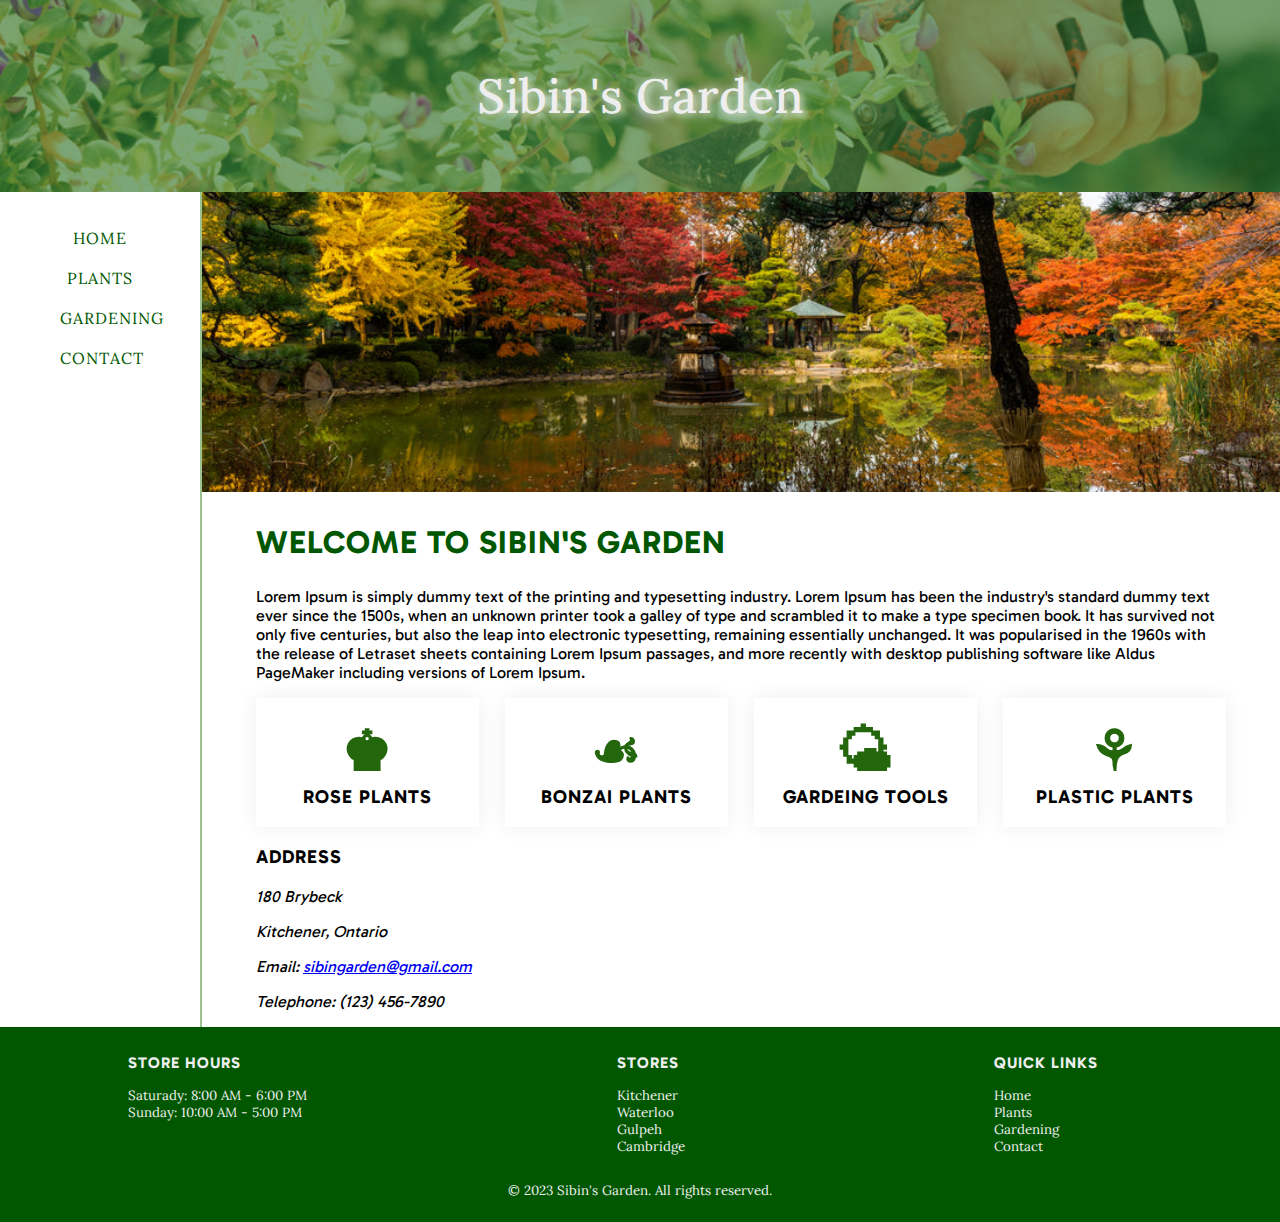
<file: index.html>
<!DOCTYPE html>
<html lang="en">

<head>
    <meta charset="UTF-8">
    <meta name="viewport" content="width=device-width, initial-scale=1.0">
    <title>Sibin's Garden</title>
    <link rel="stylesheet" type="text/css" href="site.css">
</head>

<body>
    <div id="pagecontainer">
        <header>
            <h1><a href="index.html">Sibin's Garden</a></h1>
        </header>

        <nav>
            <ul>
                <li><a href="index.html">Home</a></li>
                <li><a href="plants.html">Plants</a></li>
                <li><a href="gardening.html">Gardening</a></li>
                <li><a href="contact.html">Contact</a></li>
            </ul>
        </nav>

        <main>
            <img id="heroimg" class="desktop" src="./imgs/zen-garden-with-autumn-colors.jpg" alt="Zen Garden">
            <div id="wrapper">
                <h2>Welcome to Sibin's Garden</h2>
                <p>Lorem Ipsum is simply dummy text of the printing and typesetting industry. Lorem Ipsum has been the
                    industry's standard dummy text ever since the 1500s, when an unknown printer took a galley of type
                    and
                    scrambled it to make a type specimen book.
                    It has survived not only five centuries, but also the leap into electronic typesetting, remaining
                    essentially unchanged. It was popularised in the 1960s with the release of Letraset sheets
                    containing
                    Lorem Ipsum passages, and more recently with
                    desktop publishing software like Aldus PageMaker including versions of Lorem Ipsum.
                </p>
                <div id="multicol">
                    <section class="item25">
                        <h3><span class="icon">&#x265A;</span>Rose Plants</h3>
                    </section>
                    <section class="item25">
                        <h3><span class="icon">&#x2619;</span>Bonzai Plants</h3>
                    </section>
                    <section class="item25">
                        <h3><span class="icon">&#x1F324;</span>Gardeing Tools</h3>
                    </section>
                    <section class="item25">
                        <h3><span class="icon">&#x2698;</span>Plastic Plants</h3>
                    </section>
                </div>
                <h3>Address</h3>
                <address>
                    <p>180 Brybeck</p>
                    <p>Kitchener, Ontario</p>
                    <p>Email: <a href="mailto:sibingarden@gmail.com">sibingarden@gmail.com</a></p>
                    <p class="desktop">Telephone: (123) 456-7890</p>
                    <p class="mobile"><a href="tel:+1234567890">(123) 456-7890</a></p>
                </address>
            </div>
        </main>

        <footer>
            <div class="item33">
                <h3>Store Hours</h3>
                <ul>
                    <li>Saturady: 8:00 AM - 6:00 PM</li>
                    <li>Sunday: 10:00 AM - 5:00 PM</li>
                </ul>
            </div>
            <div class="item33">
                <h3>Stores</h3>
                <ul>
                    <li>Kitchener</li>
                    <li>Waterloo</li>
                    <li>Gulpeh</li>
                    <li>Cambridge</li>
                </ul>
            </div>
            <div class="item33">
                <h3>Quick Links</h3>
                <ul>
                    <li><a href="index.html">Home</a></li>
                    <li><a href="plants.html">Plants</a></li>
                    <li><a href="gardening.html">Gardening</a></li>
                    <li><a href="contact.html">Contact</a></li>
                </ul>
            </div>
            <p id="copyright">&copy; 2023 Sibin's Garden. All rights reserved.</p>
        </footer>
    </div>
</body>

</html>
</file>
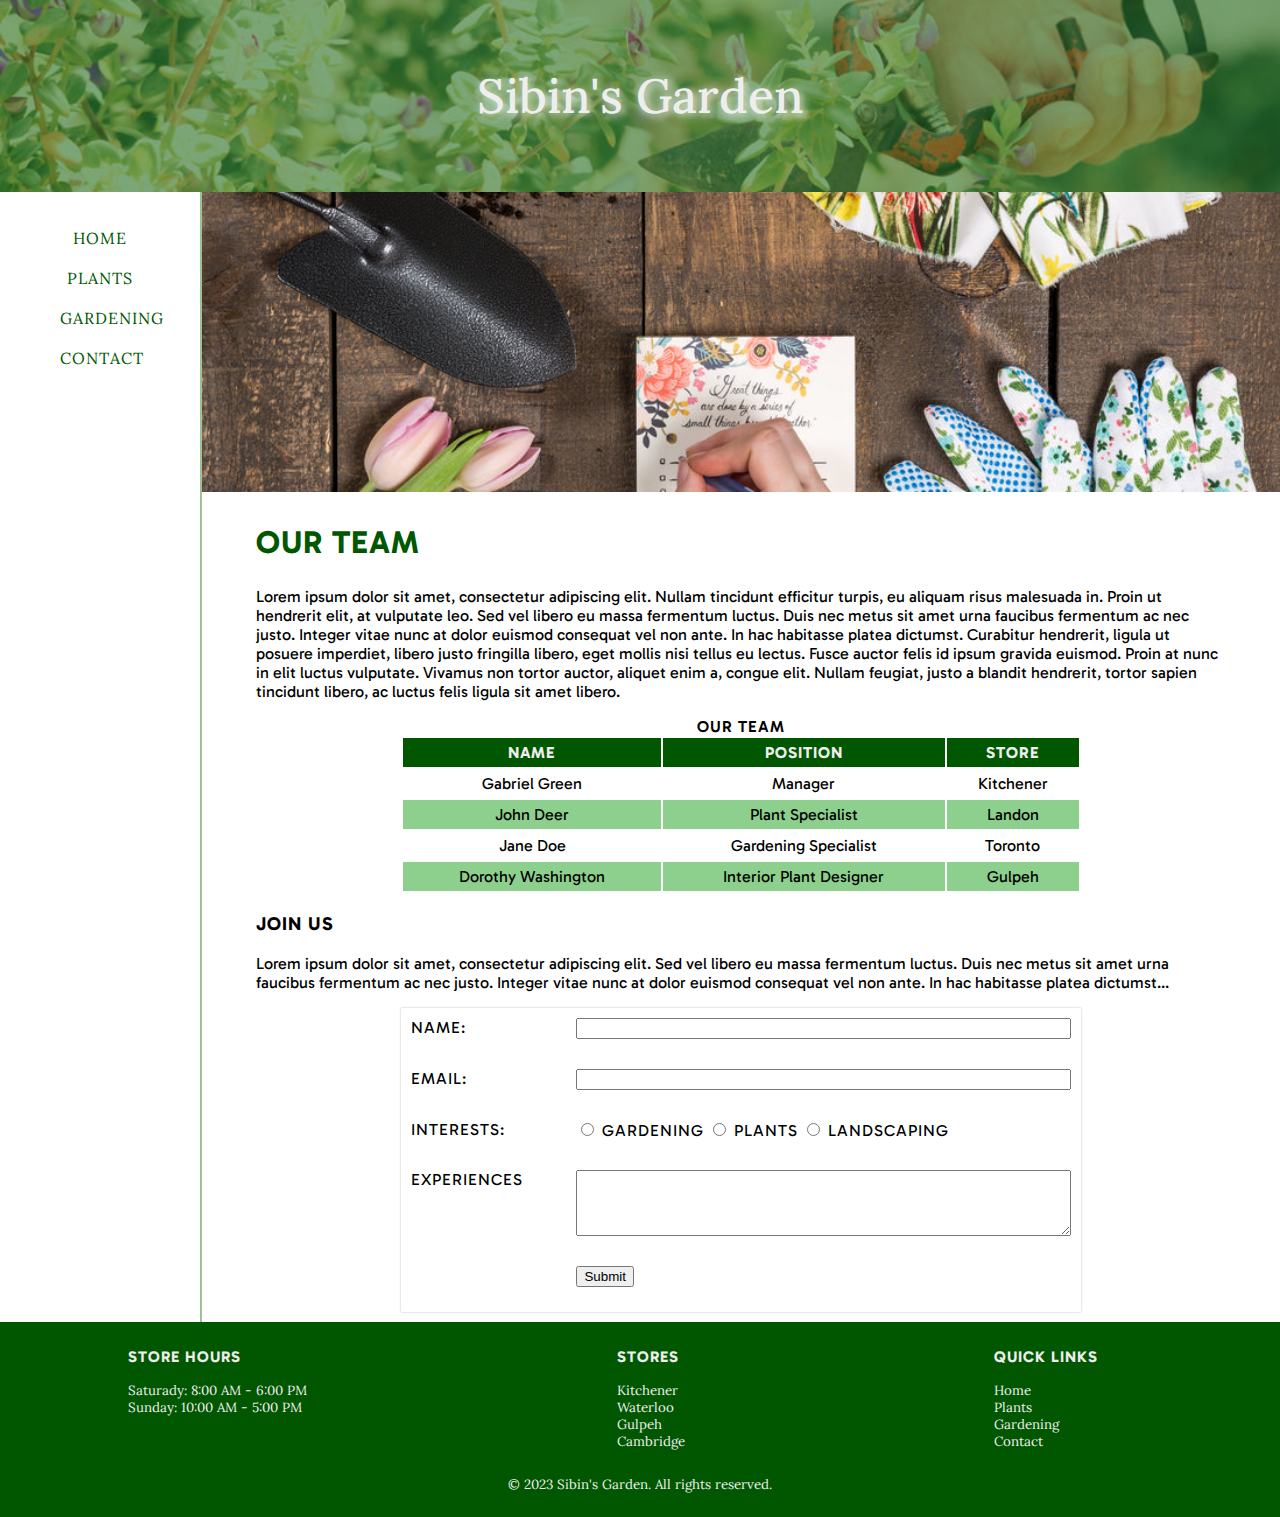
<file: contact.html>
<!DOCTYPE html>
<html lang="en">

<head>
    <meta charset="UTF-8">
    <meta name="viewport" content="width=device-width, initial-scale=1.0">
    <title>Sibin's Garden</title>
    <link rel="stylesheet" type="text/css" href="site.css">
</head>

<body>
    <div id="pagecontainer">
        <header>
            <h1><a href="index.html">Sibin's Garden</a></h1>
        </header>

        <nav>
            <ul>
                <li><a href="index.html">Home</a></li>
                <li><a href="plants.html">Plants</a></li>
                <li><a href="gardening.html">Gardening</a></li>
                <li><a href="contact.html">Contact</a></li>
            </ul>
        </nav>

        <main>
            <img id="heroimg" class="desktop" src="./imgs/gardening-theme-flat-lay.jpg" alt="Gardening Flat Lay">
            <div id="wrapper">
                <h2>Our Team</h2>
                <p>Lorem ipsum dolor sit amet, consectetur adipiscing elit. Nullam tincidunt efficitur turpis,
                    eu aliquam risus malesuada in. Proin ut hendrerit elit, at vulputate leo. Sed vel libero
                    eu massa fermentum luctus. Duis nec metus sit amet urna faucibus fermentum ac nec justo.
                    Integer vitae nunc at dolor euismod consequat vel non ante. In hac habitasse platea dictumst.
                    Curabitur hendrerit, ligula ut posuere imperdiet, libero justo fringilla libero, eget mollis
                    nisi tellus eu lectus. Fusce auctor felis id ipsum gravida euismod. Proin at nunc in elit luctus
                    vulputate. Vivamus non tortor auctor, aliquet enim a, congue elit. Nullam feugiat, justo a blandit
                    hendrerit, tortor sapien tincidunt libero, ac luctus felis ligula sit amet libero.
                </p>

                <table>
                    <caption>Our Team</caption>
                    <thead>
                        <tr>
                            <th>Name</th>
                            <th>Position</th>
                            <th>Store</th>
                        </tr>
                    </thead>
                    <tbody>
                        <tr>
                            <td>Gabriel Green</td>
                            <td>Manager</td>
                            <td>Kitchener</td>
                        </tr>
                        <tr>
                            <td>John Deer</td>
                            <td>Plant Specialist</td>
                            <td>Landon</td>
                        </tr>
                        <tr>
                            <td>Jane Doe</td>
                            <td>Gardening Specialist</td>
                            <td>Toronto</td>
                        </tr>
                        <tr>
                            <td>Dorothy Washington</td>
                            <td>Interior Plant Designer</td>
                            <td>Gulpeh</td>
                        </tr>
                    </tbody>
                </table>

                <h3>Join Us</h3>
                <p>Lorem ipsum dolor sit amet, consectetur adipiscing elit. Sed vel libero eu massa fermentum luctus.
                    Duis nec metus sit amet urna faucibus fermentum ac nec justo. Integer vitae nunc at dolor euismod
                    consequat vel non ante. In hac habitasse platea dictumst...
                </p>

                <form action="submit_form.php" method="post">
                    <label for="name">Name:</label>
                    <input type="text" id="name" name="name" required>
    
                    <label for="email">Email:</label>
                    <input type="email" id="email" name="email" required>
    
                    <label for="interests">Interests:</label>
                    <div id="interests">
                        <label for="interest1"><input type="radio" id="interest1" name="interest" value="gardening">
                            Gardening</label>
                        <label for="interest2"><input type="radio" id="interest2" name="interest" value="plants">
                            Plants</label>
                        <label for="interest3"><input type="radio" id="interest3" name="interest" value="landscaping">
                            Landscaping</label>
                    </div>
    
                    <label for="experience">Experiences</label>
                    <textarea id="experience" name="experience" rows="4" required></textarea>
    
                    <label for="submit"></label>
                    <input type="submit" id="submit" value="Submit">
                </form>
                
            </div>

        </main>

        <footer>
            <div class="item33">
                <h3>Store Hours</h3>
                <ul>
                    <li>Saturady: 8:00 AM - 6:00 PM</li>
                    <li>Sunday: 10:00 AM - 5:00 PM</li>
                </ul>
            </div>
            <div class="item33">
                <h3>Stores</h3>
                <ul>
                    <li>Kitchener</li>
                    <li>Waterloo</li>
                    <li>Gulpeh</li>
                    <li>Cambridge</li>
                </ul>
            </div>
            <div class="item33">
                <h3>Quick Links</h3>
                <ul>
                    <li><a href="index.html">Home</a></li>
                    <li><a href="plants.html">Plants</a></li>
                    <li><a href="gardening.html">Gardening</a></li>
                    <li><a href="contact.html">Contact</a></li>
                </ul>
            </div>
            <p id="copyright">&copy; 2023 Sibin's Garden. All rights reserved.</p>
        </footer>
    </div>
</body>

</html>
</file>
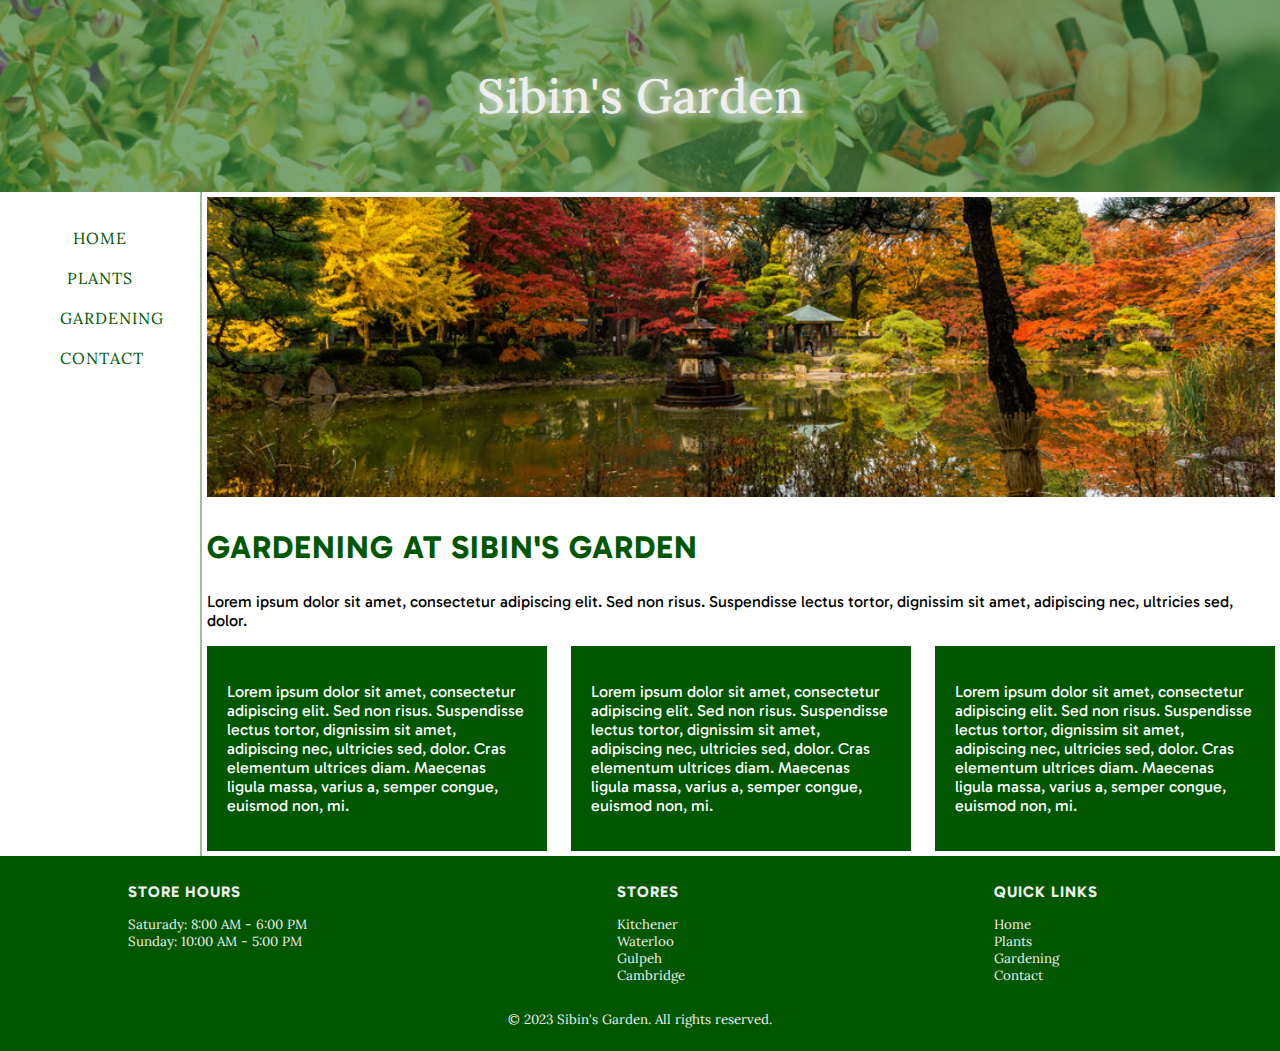
<file: gardening.html>
<!DOCTYPE html>
<html lang="en">

<head>
    <meta charset="UTF-8">
    <meta name="viewport" content="width=device-width, initial-scale=1.0">
    <title>Gardeing Info</title>
    <link rel="stylesheet" type="text/css" href="site.css">
</head>

<body>
    <div id="pagecontainer">
        <header>
            <h1><a href="index.html">Sibin's Garden</a></h1>
        </header>

        <nav>
            <ul>
                <li><a href="index.html">Home</a></li>
                <li><a href="plants.html">Plants</a></li>
                <li><a href="gardening.html">Gardening</a></li>
                <li><a href="contact.html">Contact</a></li>
            </ul>
        </nav>

        <main class="gardening_warpper_padding_5">
            <img id="heroimg" class="desktop" src="./imgs/zen-garden-with-autumn-colors.jpg" alt="Zen Garden">
            <h2>Gardening at Sibin's Garden</h2>
            <p>
                Lorem ipsum dolor sit amet, consectetur adipiscing elit. Sed non risus. Suspendisse lectus tortor,
                dignissim sit amet, adipiscing nec, ultricies sed, dolor.
            </p>

            <div class="flex-container">
                <div class="flex-item">
                    <p>
                        Lorem ipsum dolor sit amet, consectetur adipiscing elit. Sed non risus. Suspendisse lectus
                        tortor,
                        dignissim sit amet, adipiscing nec, ultricies sed, dolor. Cras elementum ultrices diam.
                        Maecenas
                        ligula massa, varius a, semper congue, euismod non, mi.
                    </p>
                </div>
                <div class="flex-item">
                    <p>
                        Lorem ipsum dolor sit amet, consectetur adipiscing elit. Sed non risus. Suspendisse lectus
                        tortor,
                        dignissim sit amet, adipiscing nec, ultricies sed, dolor. Cras elementum ultrices diam.
                        Maecenas
                        ligula massa, varius a, semper congue, euismod non, mi.
                    </p>
                </div>
                <div class="flex-item">
                    <p>
                        Lorem ipsum dolor sit amet, consectetur adipiscing elit. Sed non risus. Suspendisse lectus
                        tortor,
                        dignissim sit amet, adipiscing nec, ultricies sed, dolor. Cras elementum ultrices diam.
                        Maecenas
                        ligula massa, varius a, semper congue, euismod non, mi.
                    </p>
                </div>
            </div>
        </main>

        <footer>
            <div class="item33">
                <h3>Store Hours</h3>
                <ul>
                    <li>Saturady: 8:00 AM - 6:00 PM</li>
                    <li>Sunday: 10:00 AM - 5:00 PM</li>
                </ul>
            </div>
            <div class="item33">
                <h3>Stores</h3>
                <ul>
                    <li>Kitchener</li>
                    <li>Waterloo</li>
                    <li>Gulpeh</li>
                    <li>Cambridge</li>
                </ul>
            </div>
            <div class="item33">
                <h3>Quick Links</h3>
                <ul>
                    <li><a href="index.html">Home</a></li>
                    <li><a href="plants.html">Plants</a></li>
                    <li><a href="gardening.html">Gardening</a></li>
                    <li><a href="contact.html">Contact</a></li>
                </ul>
            </div>
            <p id="copyright">&copy; 2023 Sibin's Garden. All rights reserved.</p>
        </footer>
    </div>
</body>

</html>
</file>
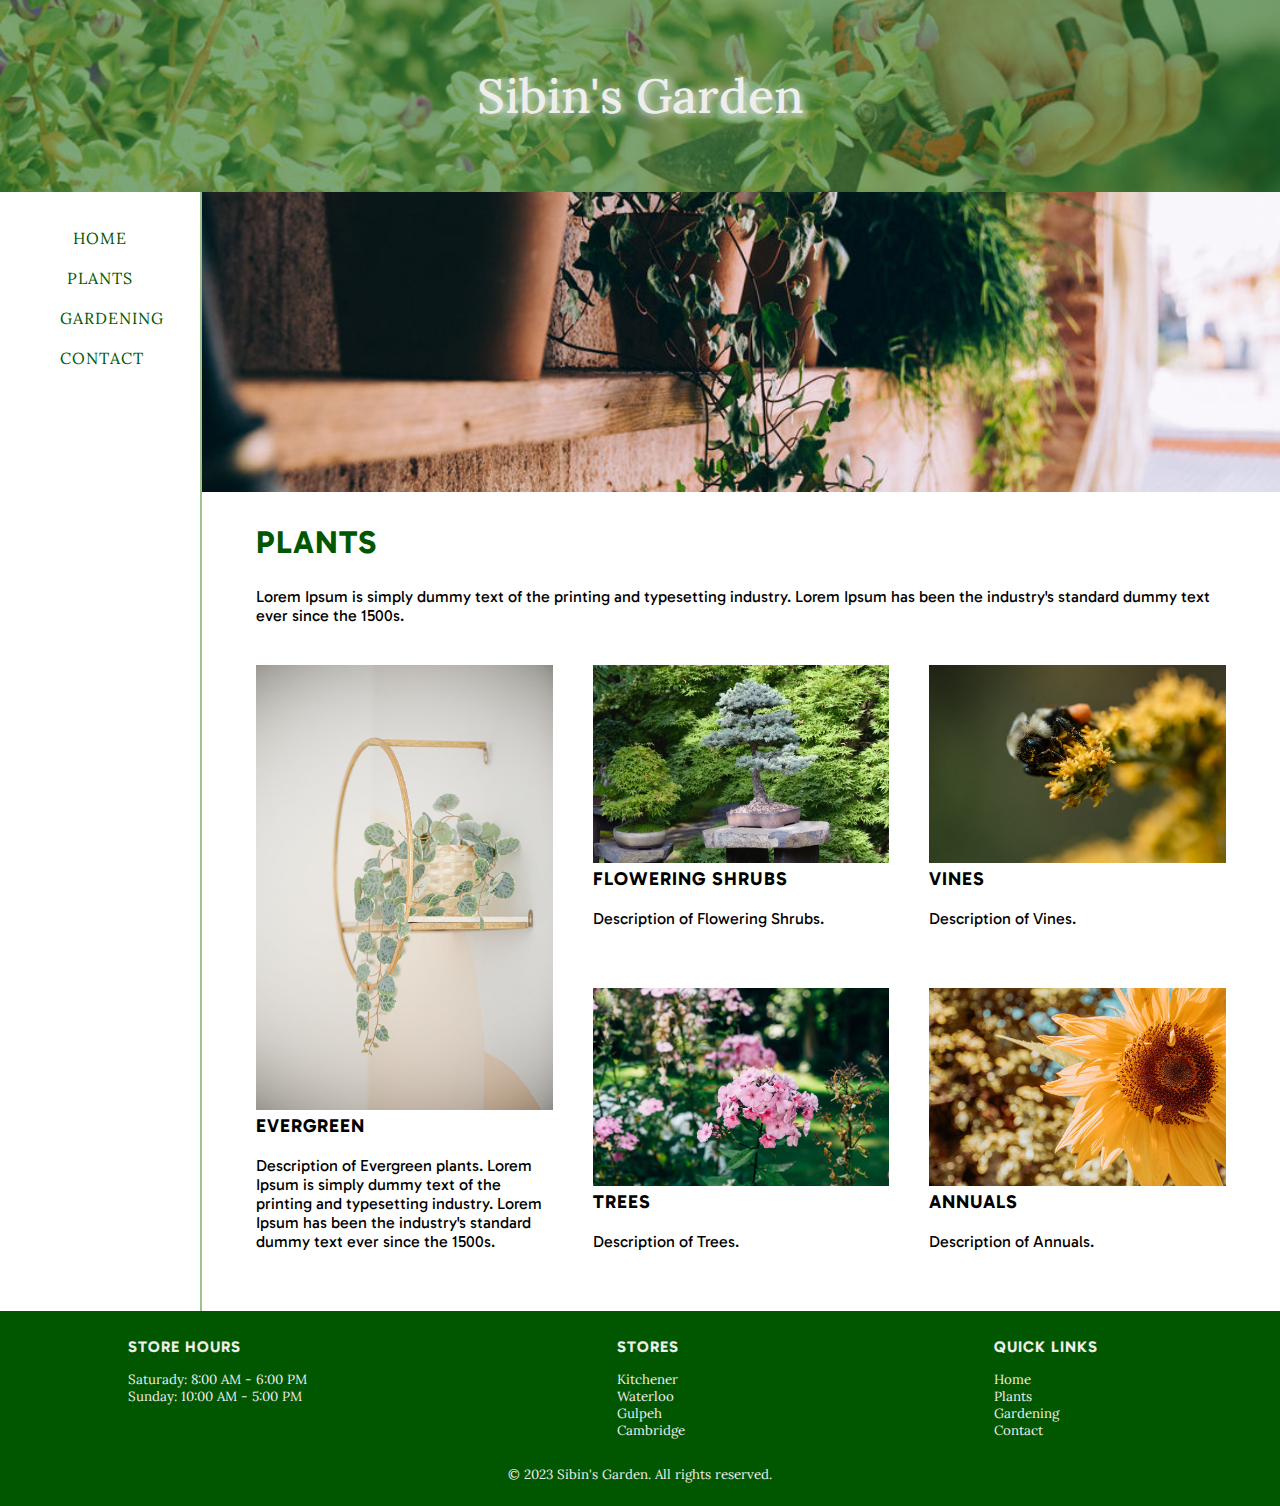
<file: plants.html>
<!DOCTYPE html>
<html lang="en">

<head>
    <meta charset="UTF-8">
    <meta name="viewport" content="width=device-width, initial-scale=1.0">
    <title>Green Plants</title>
    <link rel="stylesheet" type="text/css" href="site.css">
</head>

<body>
    <div id="pagecontainer">
        <header>
            <h1><a href="index.html">Sibin's Garden</a></h1>
        </header>

        <nav>
            <ul>
                <li><a href="index.html">Home</a></li>
                <li><a href="plants.html">Plants</a></li>
                <li><a href="gardening.html">Gardening</a></li>
                <li><a href="contact.html">Contact</a></li>
            </ul>
        </nav>

        <main>
            <img id="heroimg" class="desktop" src="./imgs/curly-tendrils-of-potted-plants-on-wooden-shelf.jpg"
                alt="Potted Plants">
            <div id="wrapper">
                <h2>Plants</h2>
                <p>Lorem Ipsum is simply dummy text of the printing and typesetting industry. Lorem Ipsum has been the
                    industry's standard dummy text ever since the 1500s.</p>
                <div id="categories">
                    <section>
                        <img src="./imgs/gold-shelf-with-a-green-vine-house-plant.jpg" alt="Evergreen Plants">
                        <h3>Evergreen</h3>
                        <span>Description of Evergreen plants. Lorem Ipsum is simply dummy text of the printing and typesetting industry. Lorem Ipsum has been the
                            industry's standard dummy text ever since the 1500s.</span>
                    </section>
                    <section>
                        <img src="./imgs/close-up-on-evergreen-bonzai.jpg" alt="Flowering Shrubs">
                        <h3>Flowering Shrubs</h3>
                        <span>Description of Flowering Shrubs.</span>
                    </section>
                    <section>
                        <img src="./imgs/bee-covered-in-yellow-dust.jpg" alt="Vines">
                        <h3>Vines</h3>
                        <span>Description of Vines.</span>
                    </section>
                    <section>
                        <img src="./imgs/summer-garden-with-pink-phlox.jpg" alt="Trees">
                        <h3>Trees</h3>
                        <span>Description of Trees.</span>
                    </section>
                    <section>
                        <img src="./imgs/sunflower-fills-center-of-a-frame.jpg" alt="Annuals">
                        <h3>Annuals</h3>
                        <span>Description of Annuals.</span>
                    </section>
                </div>

            </div>
        </main>

        <footer>
            <div class="item33">
                <h3>Store Hours</h3>
                <ul>
                    <li>Saturady: 8:00 AM - 6:00 PM</li>
                    <li>Sunday: 10:00 AM - 5:00 PM</li>
                </ul>
            </div>
            <div class="item33">
                <h3>Stores</h3>
                <ul>
                    <li>Kitchener</li>
                    <li>Waterloo</li>
                    <li>Gulpeh</li>
                    <li>Cambridge</li>
                </ul>
            </div>
            <div class="item33">
                <h3>Quick Links</h3>
                <ul>
                    <li><a href="index.html">Home</a></li>
                    <li><a href="plants.html">Plants</a></li>
                    <li><a href="gardening.html">Gardening</a></li>
                    <li><a href="contact.html">Contact</a></li>
                </ul>
            </div>
            <p id="copyright">&copy; 2023 Sibin's Garden. All rights reserved.</p>
        </footer>
    </div>
</body>

</html>
</file>
<file: site.css>
@import url(https://fonts.googleapis.com/css?family=Gabarito);
@import url(https://fonts.googleapis.com/css?family=Lora);

body,
h1,
h2,
h3 {
    font-family: "Gabarito", Gabriola, sans-serif;
}

h1 {
    font-size: 3em;
    font-weight: 500;
    line-height: 400%;
    text-align: center;
}

h2 {
    font-size: 2em;
}

footer {
    font-size: smaller;
    display: flex;
    flex-wrap: wrap;
    padding: 10px 0;
}

footer>div {
    flex-grow: 1;
    padding-left: 10%;
}

h1,
nav,
footer {
    font-family: "Lora", serif;
}

header,
footer {
    background-color: #005700;
    color: #eee;
}

h2,
nav a {
    color: #005700;
}

footer a {
    color: #eee;
    text-decoration: none;
}

h2,
h3,
nav a {
    text-transform: uppercase;
    letter-spacing: 1px;
}

h1,
nav,
#copyright {
    text-align: center;
}

nav a {
    display: inline-block;
    padding: 10px 20px;
    text-decoration: none;
}

body,
h1 {
    margin: 0;
}

header {
    background-image: url("./imgs/hand-grips-a-gardening-tool-to-cut-back-a-plant.jpg");
    background-size: cover;
    background-position: center;
}

header h1 {
    background-color: rgba(0, 87, 0, 0.5);
    text-shadow: 2px 2px 10px white;
}

#wrapper {
    width: 80%;
    margin: auto;
}

ul {
    padding: 0;
    list-style: none;
}

#heroimg {
    width: 100%;
    height: 300px;
    object-fit: cover;
    object-position: center;
}

#categories {
    margin: 40px 0;
    display: grid;
    grid-template-columns: 1fr 1fr 1fr;
    gap: 40px;
}

#categories img {
    width: 100%;
}

#categories section {
    margin-bottom: 20px;
}

#categories h3 {
    margin-top: 0;
}

#categories section:nth-of-type(1) {
    grid-row: 1/3;
}

nav {
    padding: 10px 40px 10px 40px;
}

nav a:hover {
    text-shadow: 0px 0px 1px rgb(20, 70, 20);
}

main {
    border-left: 2px solid rgb(158, 194, 143);
}

h1 a {
    text-decoration: none;
    color: #eee;
}

h1 a:hover {
    text-shadow: 2px 2px 10px white;
}

#copyright {
    width: 100%;
}

.icon {
    display: block;
    font-size: 3em;
    color: rgb(35, 102, 12);
}

.item25 {
    width: 23%;
    box-shadow: 0px 0px 20px #eee;
    text-align: center;
}

#multicol {
    display: flex;
    justify-content: space-between;
}

#wrapper {
    width: 90%;
}

.mobile {
    display: none;
}

@media (max-width: 1023px) {

    nav a {
        display: inline-block;
        padding: 10px 30px;
    }

    nav ul li {
        display: inline-block;
    }

    footer nav ul li {
        display: block;
    }

    h1 {
        font-size: 2.5em;
    }

    #categories section {
        width: 100%;
    }

    #pagecontainer {
        display: block !important;
    }

    nav ul {
        display: flex;
        justify-content: space-around;
    }

    footer nav ul {
        flex-direction: column;
    }

    table,
    form {
        width: 90% !important;
    }
}

@media (max-width: 759px) {

    .desktop {
        display: none;
    }

    .mobile {
        display: block;
    }

    nav {
        border-bottom: 1px solid #005700;
    }

    nav ul li {
        display: block;
    }

    .item25 {
        width: 50%;
    }

    nav a {
        display: block;
    }

    .item33 {
        display: block;
        padding-left: 40%;
    }

    nav ul {
        flex-direction: column;
    }

    #multicol {
        flex-wrap: wrap;
    }

    footer>div {
        width: 100%;
    }

    #categories {
        grid-template-columns: 1fr 1fr;
    }

    .flex-container {
        flex-direction: column;
    }

    table,
    form {
        width: 100% !important;
    }

    form {
        padding: 0px !important;
        box-shadow: none !important;
        grid-template-columns: 1fr !important;
    }

    input[type=submit] {
        justify-self: stretch !important;
    }
}

#pagecontainer {
    display: grid;
    grid-template-columns: 200px auto;
    grid-template-rows: auto 1fr auto;
    grid-template-areas:
        "header header"
        "nav main"
        "footer footer";
}

header {
    grid-area: header;
}

nav {
    grid-area: nav;
}

main {
    grid-area: main;
}

footer {
    grid-area: footer;
}

.flex-container {
    display: flex;
    flex: 1;
    gap: 1.5em;
}

.flex-item {
    background-color: #005700;
    color: white;
    padding: 20px;
}

.gardening_warpper_padding_5 {
    padding: 5px;
}

* {
    box-sizing: border-box;
}

table {
    width: 70%;
    margin-left: auto;
    margin-right: auto;
}

table thead tr {
    background-color: #005700;
    color: #eee;
}

table tbody tr:nth-child(even) {
    background-color: #8dcf8d;
}

table th,
table td {
    padding: 5px;
    text-align: center;
}

h2,
th,
caption,
form label {
    font-family: "Gabarito", Gabriola, sans-serif;
    text-transform: uppercase;
    letter-spacing: 1px;
}

caption {
    font-weight: 600;
}

form {
    width: 70%;
    margin: 0 auto;
    box-shadow: 0px 0px 2px #bbb;
    padding: 10px;
    display: grid;
    grid-template-columns: 150px auto;
    gap: 15px;
    margin-bottom: 10px;
}

label+* {
    margin-bottom: 15px;
}

input[type=submit] {
    justify-self: start;
}
</file>
